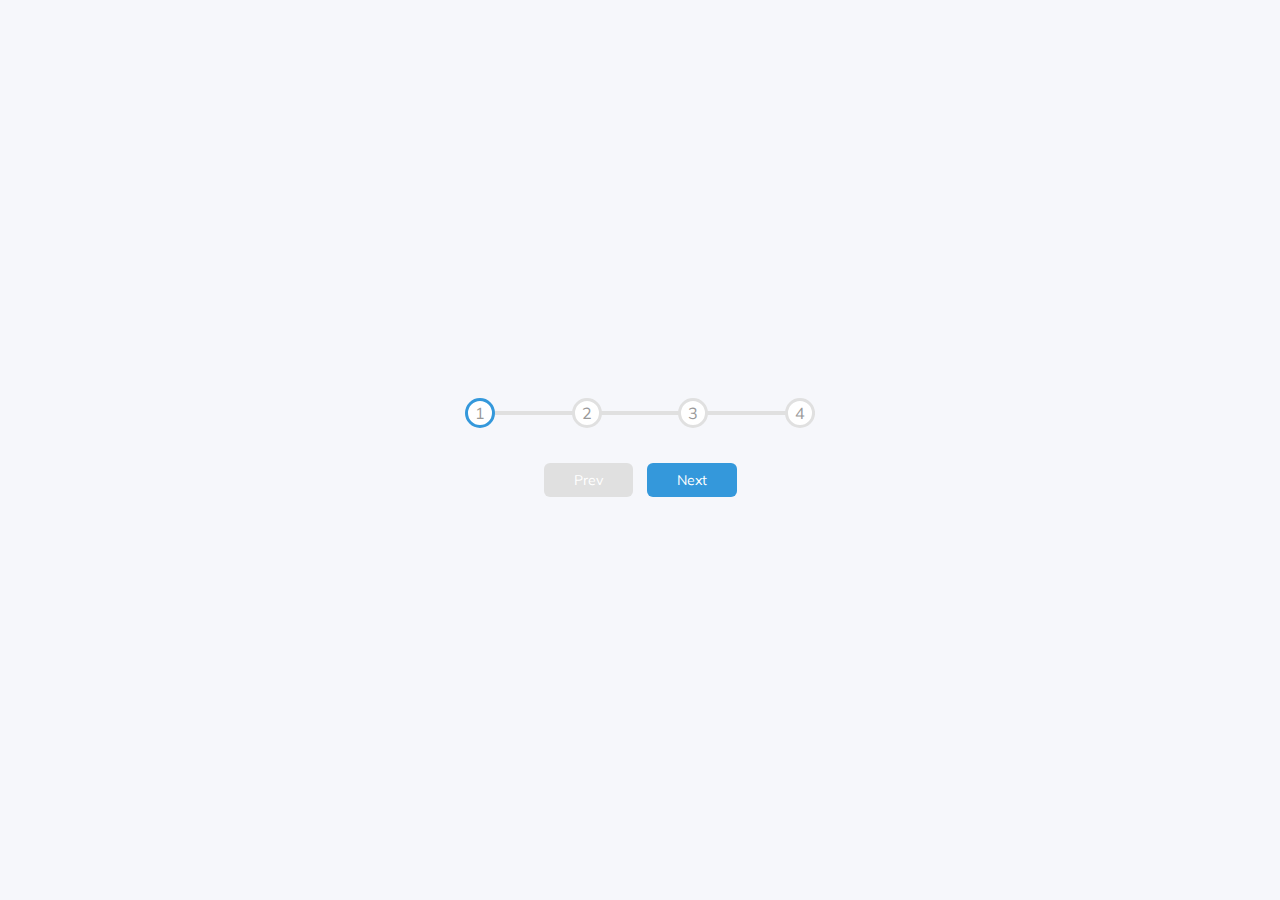
<file: day1_Progress Steps/index.html>
<!DOCTYPE html>
<html lang="en">
<head>
    <meta charset="UTF-8">
    <meta name="viewport" content="width=device-width, initial-scale=1.0">
    <link rel="stylesheet" href="style.css">
    <title> Progress Steps </title>
</head>
<body> 
    <div class="container">
        <div class="progress-container">
            <div class="progress" id="progress"></div>
            <div class="circle active">1</div>
            <div class="circle">2</div>
            <div class="circle">3</div>
            <div class="circle">4</div>
        </div>

        <button class="btn" id="prev" disabled>Prev</button>
        <button class="btn" id="next">Next</button>

    </div>
    <script src="script.js"></script>
</body>
</html>
</file>
<file: day1_Progress Steps/style.css>
@import url('https://fonts.googleapis.com/css?family=Muli&display=swap');

* {
    box-sizing: border-box;
}

:root {
    --line-border-fill: #3498db;
    --line-border-empty: #e0e0e0;

}

* {
    box-sizing: border-box;
}

body {
    background-color: #f6f7fb;
    font-family: "Muli",sans-serif;
    display: flex;
    align-items:center;
    justify-content: center;
    height: 100vh;
    overflow: hidden;
    margin: 0;
}

.container {
    text-align: center;
}

.progress-container {
    display: flex;
    justify-content: space-between;
    position: relative;
    margin-bottom: 30px;
    max-width: 100%;
    width: 350px;
}

.progress-container::before {
    content: '';
    background-color: var(--line-border-empty);
    position: absolute;
    top: 50%;
    left: 0;
    transform: translateY(-50%);
    height: 4px;
    width: 100%;
    z-index: -1;
}

.progress {
    background-color: var(--line-border-fill);
    position: absolute;
    top: 50%;
    left: 0;
    transform: translateY(-50%);
    height: 4px;
    width: 0%;
    z-index: -1;
    transition: .4s ease;
}

.circle {
    background-color: #fff;
    color: #999;
    border-radius: 50%;
    height: 30px;
    width: 30px;
    display: flex;
    align-items: center;
    justify-content: center;
    border: 3px solid var(--line-border-empty);
    transition: .4s ease;
}

.circle.active {
    border-color: var(--line-border-fill);
}

.btn {
    background-color: var(--line-border-fill);
    color: #fff;
    border: 0;
    border-radius: 6px;
    cursor: pointer;
    font-family: inherit;
    padding: 8px 30px;
    margin: 5px;
    font-size: 14px;
}

.btn:active {
    transform: scale(.98);
}

.btn:focus {
    outline: 0;
}

.btn:disabled {
    background-color: var(--line-border-empty);
    cursor: not-allowed;
}
</file>
